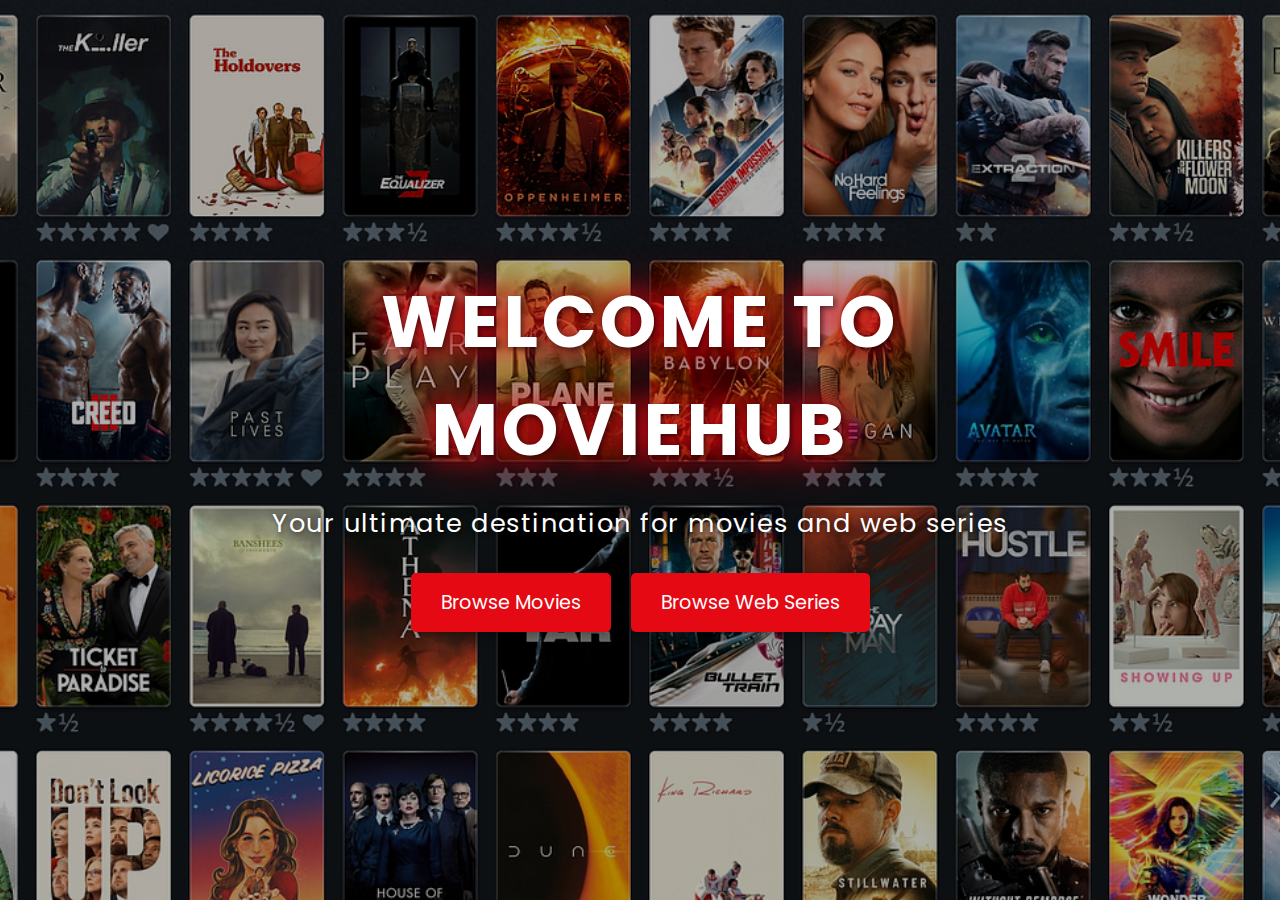
<file: index.htm>
<!DOCTYPE html>
<html lang="en">
<head>
    <meta charset="UTF-8">
    <meta name="viewport" content="width=device-width, initial-scale=1.0">
    <title>MovieHub - Home</title>
    <link rel="stylesheet" href="home.css">

    <link href="https://fonts.googleapis.com/css2?family=Poppins:wght@400;600&display=swap" rel="stylesheet">

</head>
<body>

    <!-- Hero Section -->
    <section class="hero">
        <div class="hero-content">
            <h1>Welcome to MovieHub</h1>
            <p>Your ultimate destination for movies and web series</p>
            <div class="hero-buttons">
                <a href="movies.html" class="btn" target="_blank">Browse Movies</a>
                <a href="series.html" class="btn" target="_blank">Browse Web Series</a>
            </div>
        </div>
    </section>

</body>
</html>
</file>
<file: home.css>
* {
    margin: 0;
    padding: 0;
    box-sizing: border-box;
}

body {
    font-family: 'Poppins', sans-serif; /* Modern font style */
    color: #fff;
    background-color: #000;
}

/* Hero Section */
.hero {
    position: relative;
    background-image: url('movies.png'); /* Replace with your background image */
    background-size: cover;
    background-position: center;
    height: 100vh;
    display: flex;
    justify-content: center;
    align-items: center;
    color: #fff;
    text-align: center;
}

/* Dark Overlay with Reduced Transparency */
.hero::before {
    content: "";
    position: absolute;
    top: 0;
    left: 0;
    width: 100%;
    height: 100%;
    background-color: rgba(0, 0, 0, 0.3); /* Reduced transparency */
    z-index: 1;
}

/* Hero Content */
.hero-content {
    position: relative;
    z-index: 2;
    max-width: 800px;
    padding: 20px;
}

/* Welcome Text */
.hero h1 {
    font-size: 4.5em;
    font-weight: 700;
    margin-bottom: 20px;
    text-transform: uppercase;
    letter-spacing: 4px;
    color: #fff;
    text-shadow: 2px 2px 6px rgba(0, 0, 0, 0.6), 0 0 25px #e50914, 0 0 50px #e50914;
}

/* Subtitle Text */
.hero p {
    font-size: 1.6em;
    margin-bottom: 30px;
    letter-spacing: 1.5px;
    color: #fff;
    text-shadow: 1px 1px 5px rgba(0, 0, 0, 0.5);
}

/* Button Section */
.hero-buttons {
    display: flex;
    justify-content: center;
    gap: 20px;
    margin-top: 30px;
}

.hero-buttons .btn {
    background-color: #e50914;
    color: #fff;
    padding: 15px 30px;
    font-size: 1.2em;
    text-decoration: none;
    border-radius: 5px;
    transition: background-color 0.3s ease, transform 0.3s ease;
    box-shadow: 0 4px 10px rgba(0, 0, 0, 0.3);
}

.hero-buttons .btn:hover {
    background-color: #f40612;
    transform: scale(1.05);
}

.hero-buttons .btn:active {
    background-color: #b20710;
}
</file>
